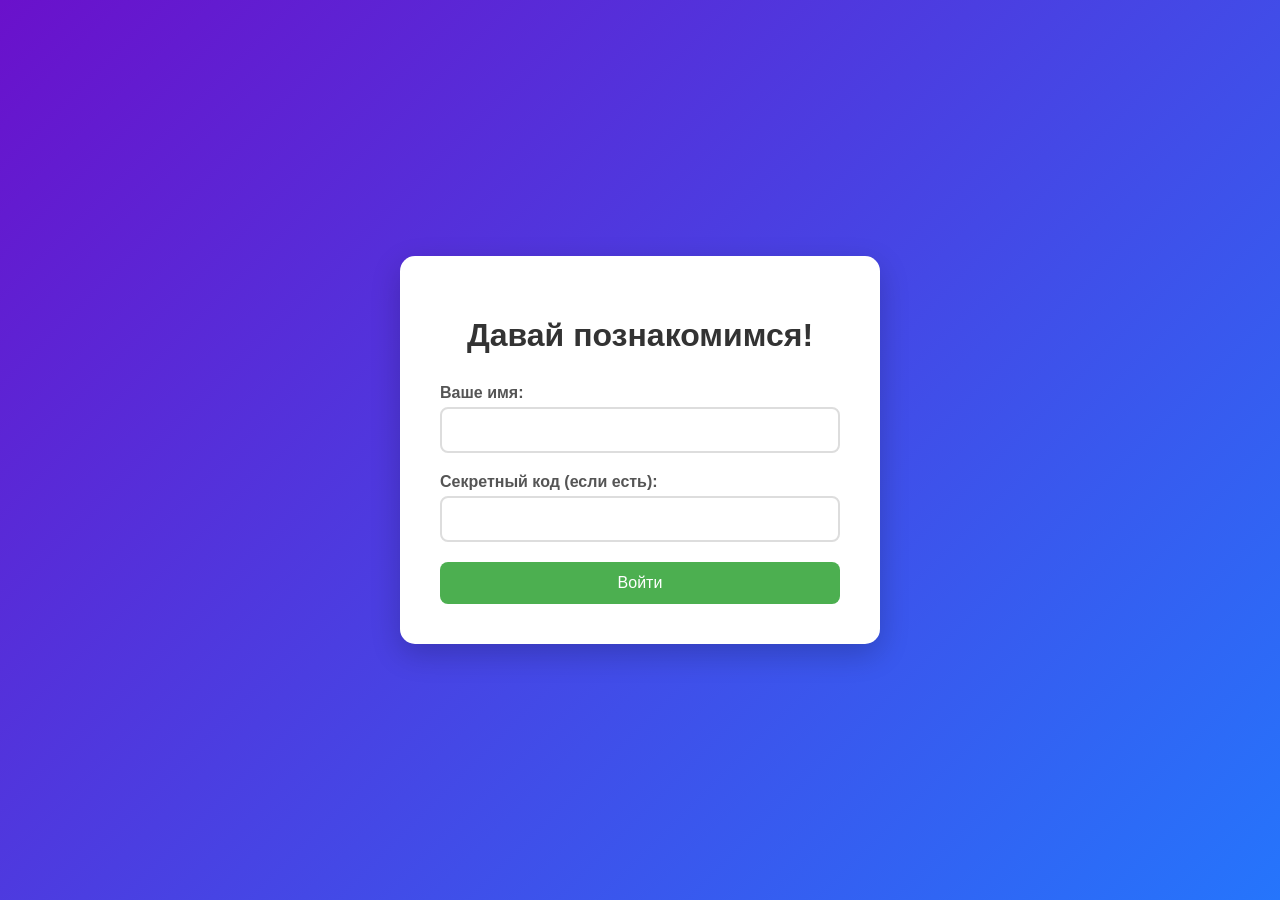
<file: index.html>
<!DOCTYPE html>
<html lang="ru">
<head>
    <meta charset="UTF-8">
    <meta name="viewport" content="width=device-width, initial-scale=1.0">
    <title>Вход в аккаунт</title>
    <link rel="stylesheet" href="css/style_In.css">
</head>
<body>
    <div class="container">
        <h1>Давай познакомимся!</h1>
        <form id="loginForm">
            <div class="form-group">
                <label for="username">Ваше имя:</label>
                <input type="text" id="username" name="username" required>
            </div>
            <div class="form-group">
                <label for="password">Секретный код (если есть):</label>
                <input type="password" id="password" name="password">
            </div>
            <button type="submit">Войти</button>
        </form>
    </div>

    <script src="JavaScript/app.js"></script>
</body>
</html>
</file>
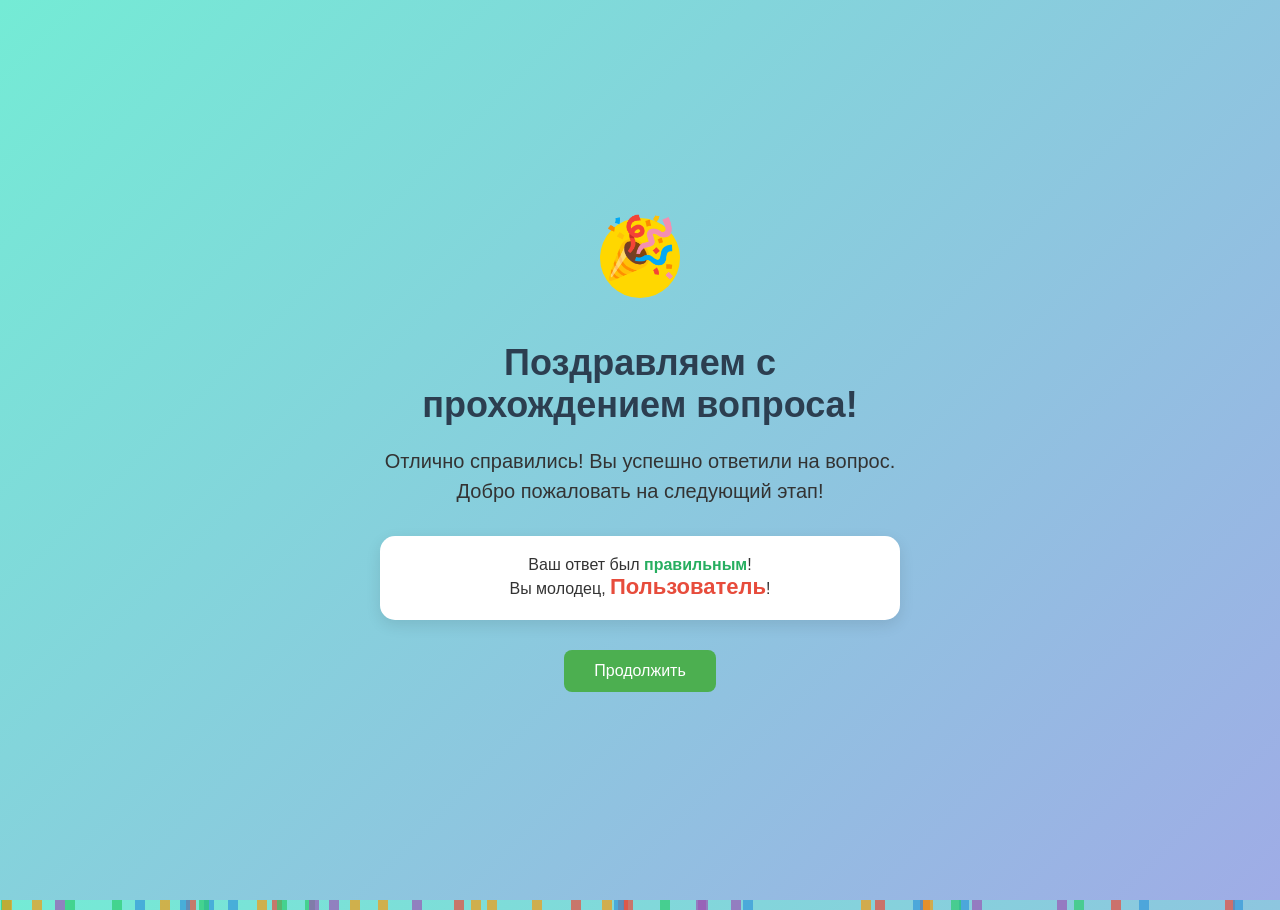
<file: congratulations.html>
<!DOCTYPE html>
<html lang="ru">
<head>
    <meta charset="UTF-8">
    <meta name="viewport" content="width=device-width, initial-scale=1.0">
    <title>Поздравляем!</title>
    <style>
        * {
            margin: 0;
            padding: 0;
            box-sizing: border-box;
        }

        body {
            font-family: 'Arial', sans-serif;
            background: linear-gradient(135deg, #74ebd5 0%, #9face6 100%);
            min-height: 100vh;
            display: flex;
            justify-content: center;
            align-items: center;
            color: #333;
        }

        .container {
            text-align: center;
            padding: 40px;
            max-width: 600px;
            width: 90%;
        }

        .celebration {
            animation: bounce 2s infinite;
            margin-bottom: 30px;
        }

        h1 {
            font-size: 36px;
            margin-bottom: 20px;
            color: #2c3e50;
        }

        .message {
            font-size: 20px;
            margin-bottom: 30px;
            line-height: 1.5;
        }

        .user-name {
            font-weight: bold;
            color: #e74c3c;
            font-size: 22px;
        }

        .result {
            background: white;
            padding: 20px;
            border-radius: 15px;
            margin: 30px 0;
            box-shadow: 0 5px 15px rgba(0,0,0,0.1);
        }

        .correct-answer {
            color: #27ae60;
            font-weight: bold;
        }

        button {
            background: #4CAF50;
            color: white;
            border: none;
            padding: 12px 30px;
            font-size: 16px;
            border-radius: 8px;
            cursor: pointer;
            transition: background 0.3s;
        }

        button:hover {
            background: #45a049;
        }

        .confetti {
            position: absolute;
            width: 10px;
            height: 10px;
            background: #f00;
            opacity: 0.7;
            animation: fall 5s linear forwards;
        }

        @keyframes bounce {
            0%, 20%, 50%, 80%, 100% {
                transform: translateY(0);
            }
            40% {
                transform: translateY(-10px);
            }
            60% {
                transform: translateY(-5px);
            }
        }

        @keyframes fall {
            0% {
                top: -10px;
            }
            100% {
                top: 100vh;
            }
        }
    </style>
</head>
<body>
    <div class="container">
        <div class="celebration">
            <svg width="100" height="100" viewBox="0 0 100 100">
                <circle cx="50" cy="50" r="40" fill="#FFD700"/>
                <text x="50" y="60" text-anchor="middle" font-size="60" fill="#FFFFFF">🎉</text>
            </svg>
        </div>

        <h1>Поздравляем с прохождением вопроса!</h1>

        <div class="message">
            Отлично справились! Вы успешно ответили на вопрос.
            <br>
            Добро пожаловать на следующий этап!
        </div>

        <div class="result">
            <p>Ваш ответ был <span class="correct-answer">правильным</span>!</p>
            <p>Вы молодец, <span class="user-name" id="userName">Пользователь</span>!</p>
        </div>

        <button onclick="goToNext()">Продолжить</button>
    </div>

    <script>
        // Получаем имя пользователя из localStorage (если доступно)
        const username = localStorage.getItem('currentUser') || 'Пользователь';
        document.getElementById('userName').textContent = username;

        // Функция для перехода на следующую страницу
        function goToNext() {
            // Здесь можно указать URL следующей страницы
            // Например: window.location.href = 'next-page.html';
            alert('Переход к следующему этапу!');
            // Раскомментируйте строку ниже и укажите нужный URL
            // window.location.href = 'следующий-адрес-страницы.html';
        }

        // Создаём конфетти (визуальный эффект)
        function createConfetti() {
            const colors = ['#e74c3c', '#3498db', '#2ecc71', '#f39c12', '#9b59b6'];
            for (let i = 0; i < 50; i++) {
                const confetti = document.createElement('div');
                confetti.className = 'confetti';
                confetti.style.left = Math.random() * 100 + 'vw';
                confetti.style.background = colors[Math.floor(Math.random() * colors.length)];
                confetti.style.animationDelay = Math.random() * 5 + 's';
                document.body.appendChild(confetti);

                // Удаляем конфетти после анимации
                setTimeout(() => {
                    confetti.remove();
                }, 5000);
            }
        }

        // Запускаем эффект конфетти при загрузке страницы
        window.onload = createConfetti;
    </script>
</body>
</html>
</file>
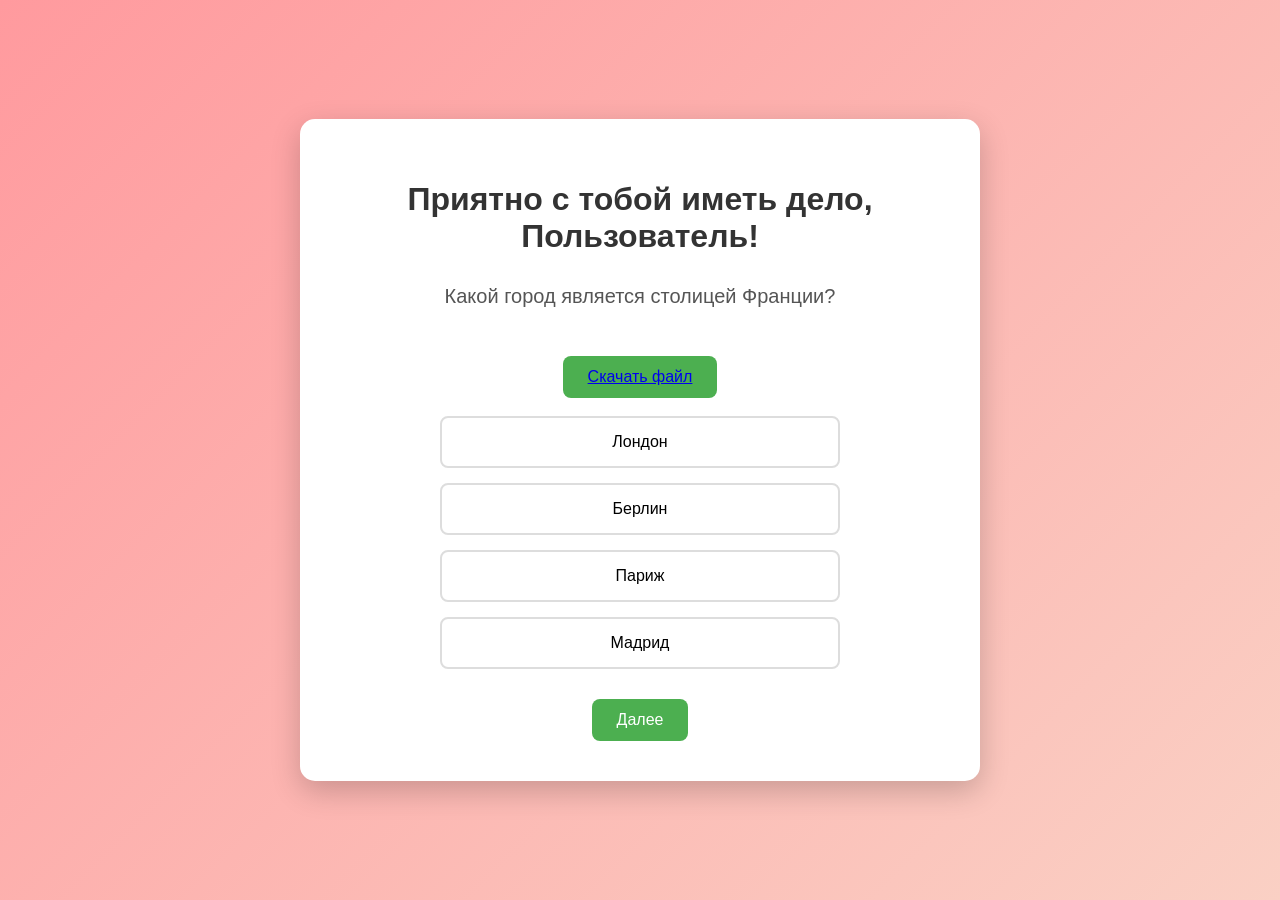
<file: quest2.html>
<!DOCTYPE html>
<html lang="ru">
<head>
    <meta charset="UTF-8">
    <meta name="viewport" content="width=device-width, initial-scale=1.0">
    <title>Задание №1</title>
    <link rel="stylesheet" href="css/style_quiz.css">
</head>
<body>
    <div class="container">
        <h1>Приятно с тобой иметь дело, <span id="username"></span>!</h1>
        <div class="question">Какой город является столицей Франции?</div>
        <br>
        <button><a href="file/maths.txt" target="_blank" download>Скачать файл</a></button>
        <br>
        <br>
        <div class="options" id="options">
            <div class="option" data-value="0">Лондон</div>
            <div class="option" data-value="1">Берлин</div>
            <div class="option" data-value="2">Париж</div>
            <div class="option" data-value="3">Мадрид</div>
        </div>
        <button id="nextBtn">Далее</button>
    </div>

    <script src="JavaScript/app4.js"></script>
</body>
</html>
</file>
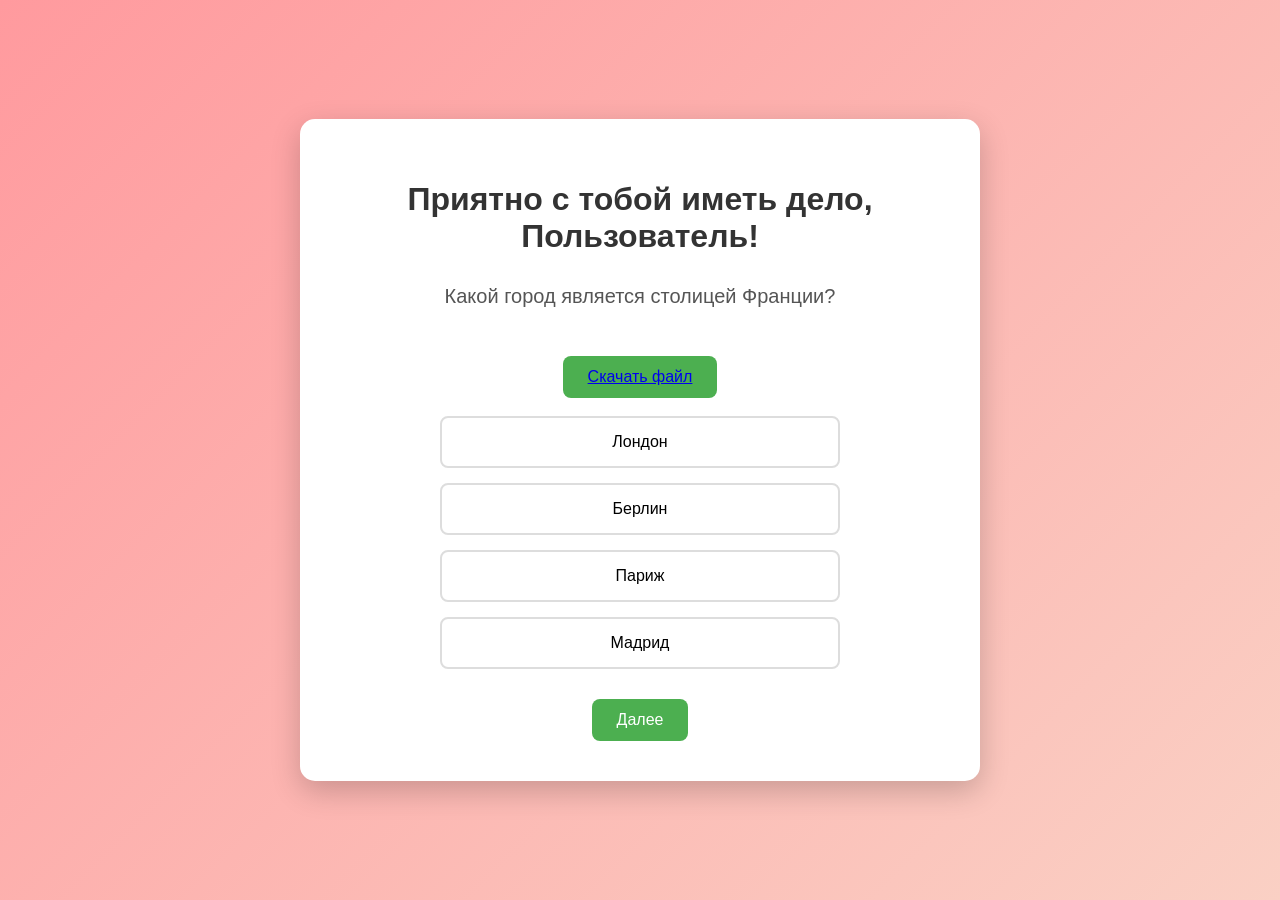
<file: quiz.html>
<!DOCTYPE html>
<html lang="ru">
<head>
    <meta charset="UTF-8">
    <meta name="viewport" content="width=device-width, initial-scale=1.0">
    <title>Задание №1</title>
    <link rel="stylesheet" href="css/style_quiz.css">
</head>
<body>
    <div class="container">
        <h1>Приятно с тобой иметь дело, <span id="username"></span>!</h1>
        <div class="question">Какой город является столицей Франции?</div>
        <br>
        <button><a href="file/maths.txt" target="_blank" download>Скачать файл</a></button>
        <br>
        <br>
        <div class="options" id="options">
            <div class="option" data-value="0">Лондон</div>
            <div class="option" data-value="1">Берлин</div>
            <div class="option" data-value="2">Париж</div>
            <div class="option" data-value="3">Мадрид</div>
        </div>
        <button id="nextBtn">Далее</button>
    </div>

    <script src="JavaScript/app2.js"></script>
</body>
</html>
</file>
<file: css/style_In.css>
body {
            font-family: Arial, sans-serif;
            background: linear-gradient(135deg, #6a11cb 0%, #2575fc 100%);
            display: flex;
            justify-content: center;
            align-items: center;
            min-height: 100vh;
            margin: 0;
        }

        .container {
            background: white;
            padding: 40px;
            border-radius: 15px;
            box-shadow: 0 10px 30px rgba(0, 0, 0, 0.2);
            width: 90%;
            max-width: 400px;
        }

        h1 {
            text-align: center;
            color: #333;
            margin-bottom: 30px;
        }

        .form-group {
            margin-bottom: 20px;
        }

        label {
            display: block;
            margin-bottom: 5px;
            font-weight: bold;
            color: #555;
        }

        input[type="text"],
        input[type="password"] {
            width: 100%;
            padding: 12px;
            border: 2px solid #ddd;
            border-radius: 8px;
            font-size: 16px;
            box-sizing: border-box;
        }

        button {
            width: 100%;
            padding: 12px;
            background: #4CAF50;
            color: white;
            border: none;
            border-radius: 8px;
            font-size: 16px;
            cursor: pointer;
            transition: background 0.3s;
        }

        button:hover {
            background: #45a049;
        }
</file>
<file: css/style_quiz.css>
body {
            font-family: Arial, sans-serif;
            background: linear-gradient(135deg, #ff9a9e 0%, #fad0c4 100%);
            display: flex;
            justify-content: center;
            align-items: center;
            min-height: 100vh;
            margin: 0;
        }

        .container {
            background: white;
            padding: 40px;
            border-radius: 15px;
            box-shadow: 0 10px 30px rgba(0, 0, 0, 0.2);
            width: 90%;
            max-width: 600px;
            text-align: center;
        }

        h1 {
            color: #333;
            margin-bottom: 30px;
        }

        .question {
            font-size: 20px;
            margin-bottom: 30px;
            color: #555;
        }

        .options {
            display: flex;
            flex-direction: column;
            gap: 15px;
            max-width: 400px;
            margin: 0 auto 30px;
        }

        .option {
            padding: 15px;
            border: 2px solid #ddd;
            border-radius: 8px;
            cursor: pointer;
            transition: all 0.3s;
        }

        .option:hover {
            background-color: #f0f8ff;
            border-color: #4CAF50;
        }

        .option.selected {
            background-color: #e8f5e9;
            border-color: #4CAF50;
        }

        button {
            padding: 12px 25px;
            background: #4CAF50;
            color: white;
            border: none;
            border-radius: 8px;
            font-size: 16px;
            cursor: pointer;
            transition: background 0.3s;
        }

        button:hover {
            background: #45a049;
        }
</file>
